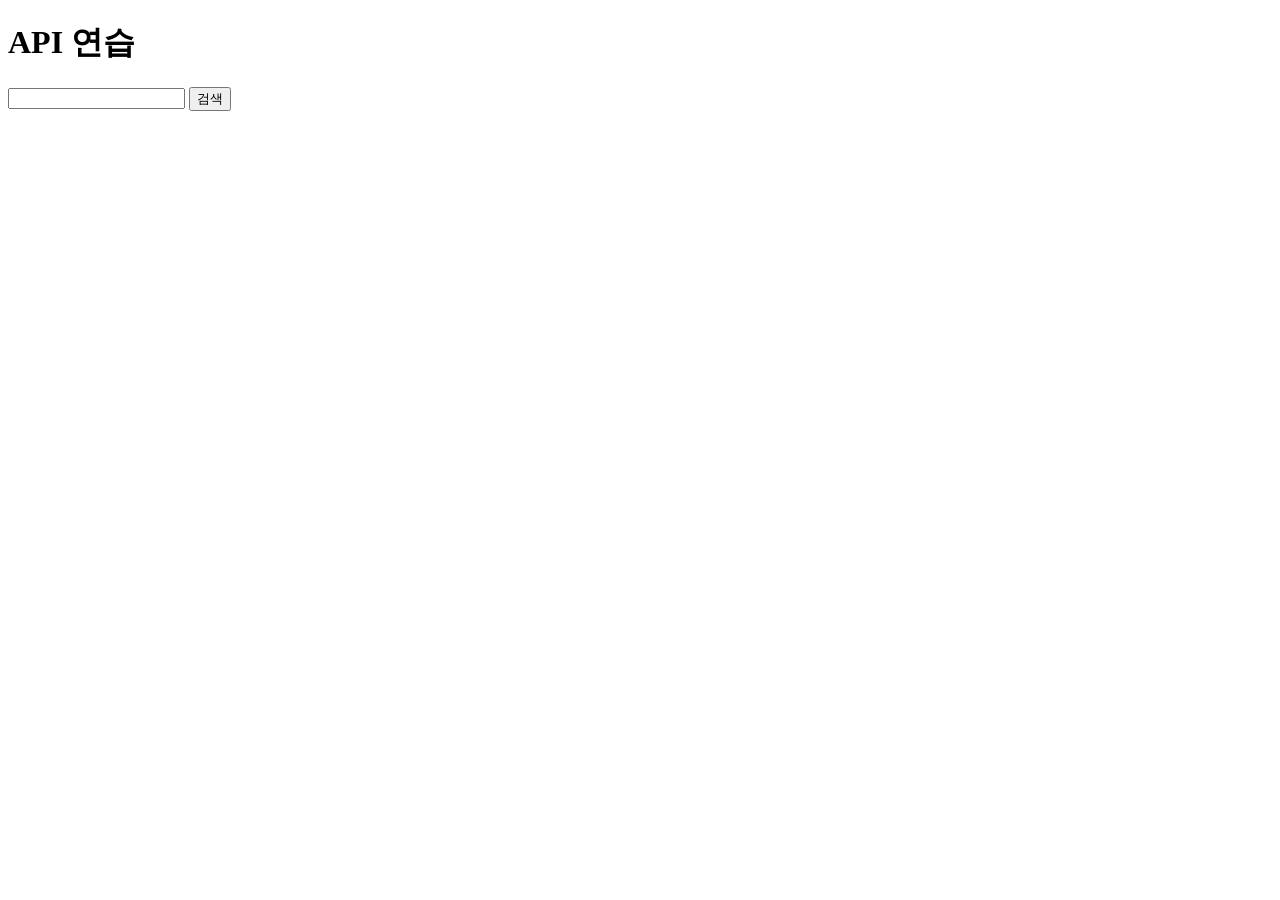
<file: book/index.html>
<!DOCTYPE html>
<html lang="ko">
<head>
    <meta charset="UTF-8">
    <meta name="viewport" content="width=device-width, initial-scale=1.0">
    <title>API 연습</title>
</head>
<body>
    <h1>API 연습</h1>
    <input id="search" type="text" />
    <button id="submit">검색</button>
    <br />
    <script
  src="https://code.jquery.com/jquery-3.7.1.js"
  integrity="sha256-eKhayi8LEQwp4NKxN+CfCh+3qOVUtJn3QNZ0TciWLP4="
  crossorigin="anonymous"></script>
<script>
    $("#submit").click(function() {
    $.ajax({
    method: "GET",
    url: "https://dapi.kakao.com/v3/search/book?target=title&query=" +
    $("#search").val(),

    headers: { Authorization: "KakaoAK 22fee8eba6e6bfc235e034632dff5bcf" }
        })
        .done(function(data) { 
         $("body").append("<span>" + data.documents[0].title + "</span>");          
         $("body").append("<img src=" + data.documents[0].thumbnail + "/>");
        }); 
        })
</script>
</body>
</html>
</file>
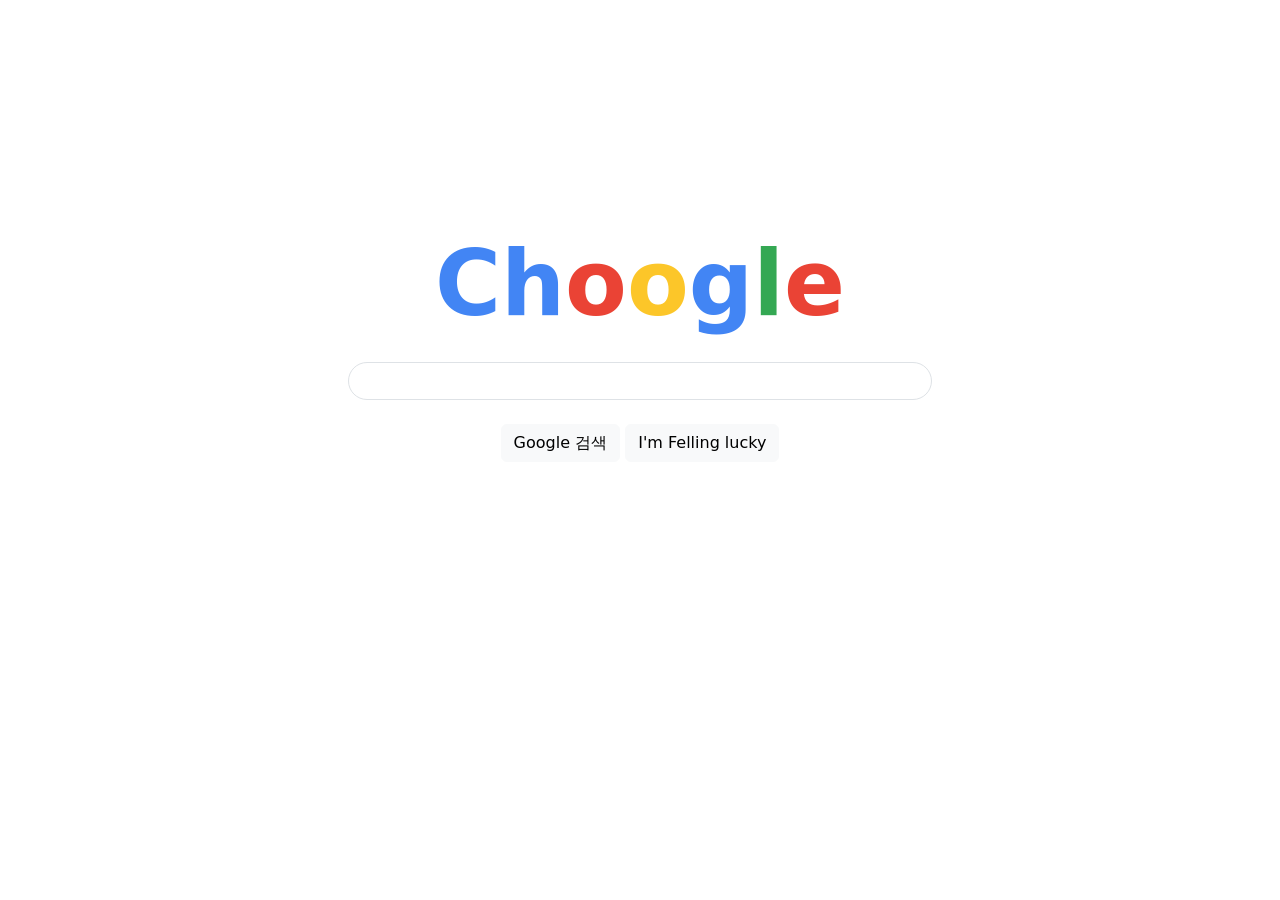
<file: google/index.html>
<!DOCTYPE html>
<html lang="ko">
<head>
    <meta charset="UTF-8">
    <meta name="viewport" content="width=device-width, initial-scale=1.0">
    <title>Choogle</title>
    <link href="https://cdn.jsdelivr.net/npm/bootstrap@5.3.3/dist/css/bootstrap.min.css" rel="stylesheet" integrity="sha384-QWTKZyjpPEjISv5WaRU9OFeRpok6YctnYmDr5pNlyT2bRjXh0JMhjY6hW+ALEwIH" crossorigin="anonymous">
    <link rel="stylesheet" href="style.css" />
</head>
<body>
    <h1 class="fw-bold">
        <span>Ch</span><span>o</span><span>o</span><span>g</span><span>l</span><span>e</span>
    </h1>
    <form action="https://www.google.com/search" method="GET"class="text-center mt-4">
        <input class="form-control rounded-pill d-inline mb-4" name="q" type="text" />
        <br />
        <button class="btn btn-light">Google 검색</button>
        <button class="btn btn-light">I'm Felling lucky</button>
        </form>
        <script src="https://cdn.jsdelivr.net/npm/bootstrap@5.3.3/dist/js/bootstrap.bundle.min.js" integrity="sha384-YvpcrYf0tY3lHB60NNkmXc5s9fDVZLESaAA55NDzOxhy9GkcIdslK1eN7N6jIeHz" crossorigin="anonymous"></script>
</body>
</html>
</file>
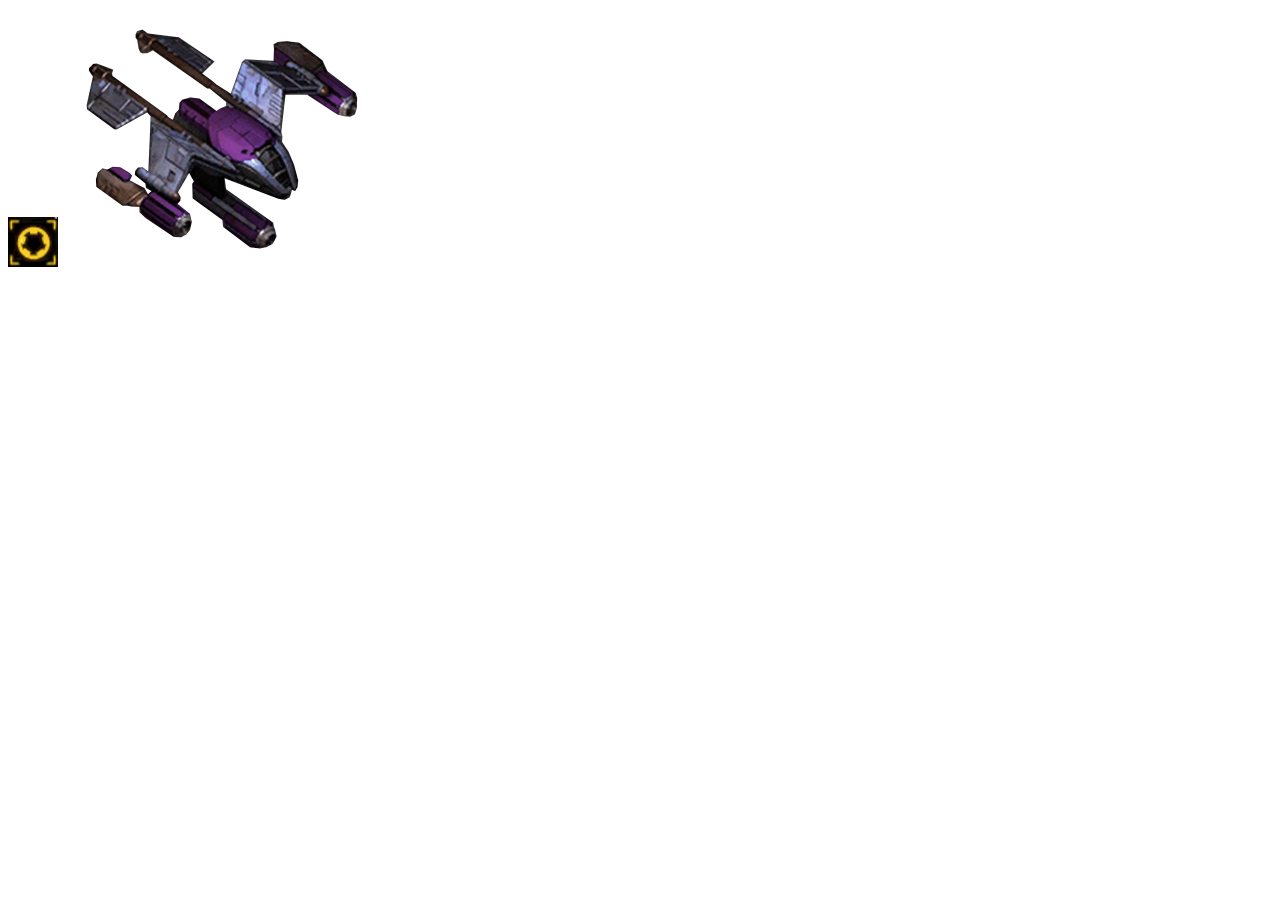
<file: starcraft/index.html>
<!DOCTYPE html>
<html lang="ko">
<head>
    <meta charset="UTF-8">
    <meta name="viewport" content="width=device-width, initial-scale=1.0">
    <title>Starcraft</title>
</head>
<body>
    <img id="cloaking" src="cloaking.png" alt="클로킹 버튼" />
    <img id="wraith" src="wraith.png" alt="레이스" />
    <script src="https://code.jquery.com/jquery-3.7.1.js" integrity="sha256-eKhayi8LEQwp4NKxN+CfCh+3qOVUtJn3QNZ0TciWLP4=" crossorigin="anonymous"></script>
<script>
    $("#cloaking").click(function(){
  $("#wraith").toggle();
});
</script>
</body>
</html>
</file>
<file: google/style.css>
h1 {
    text-align: center;
    margin: 230px 0 0 0;
    font-size: 90px;
}

h1 span:nth-child(1) {
    color: #4285f4;
}
h1 span:nth-child(2) {
    color: #ea4335;
}
h1 span:nth-child(3) {
    color: #fcc629;
}
h1 span:nth-child(4) {
    color: #4285f4;
}
h1 span:nth-child(5) {
    color: #34a853;
}
h1 span:nth-child(6) {
    color: #ea4335;
}
input{
    max-width: 584px;
}
</file>
